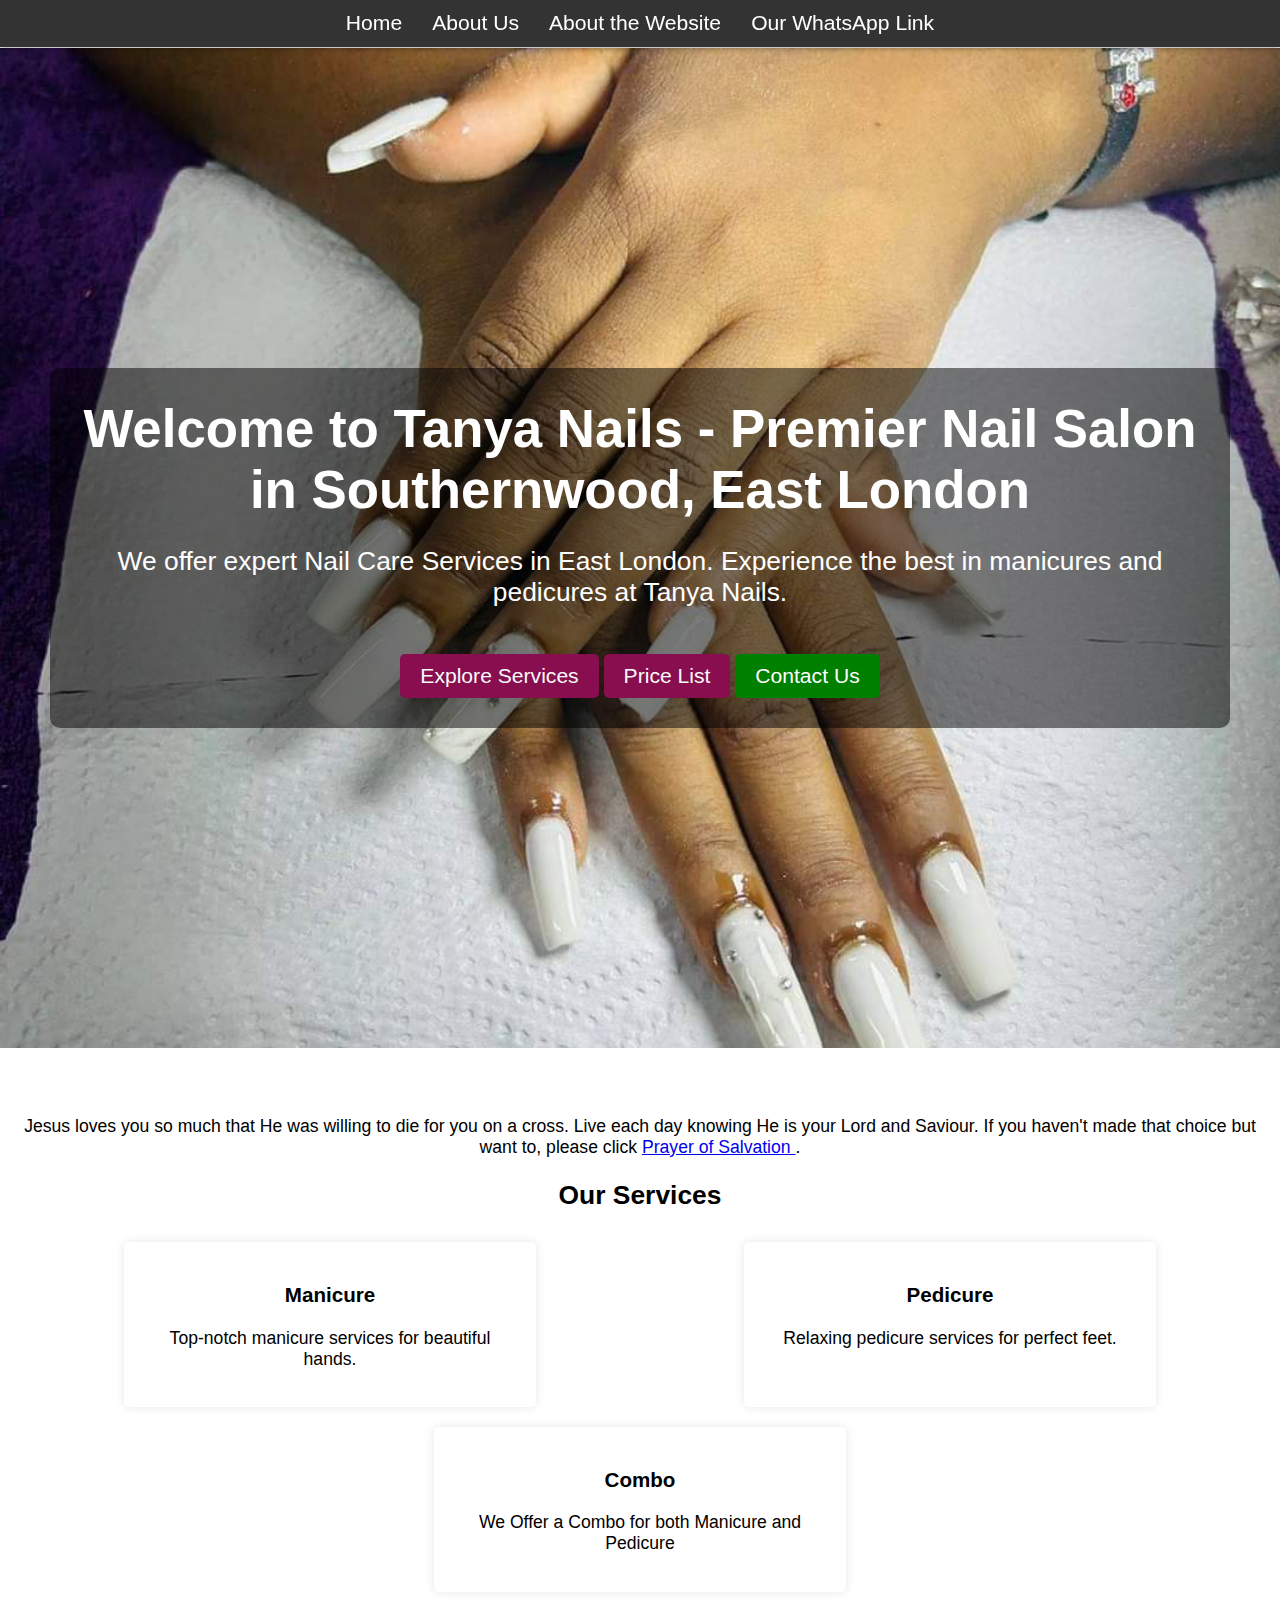
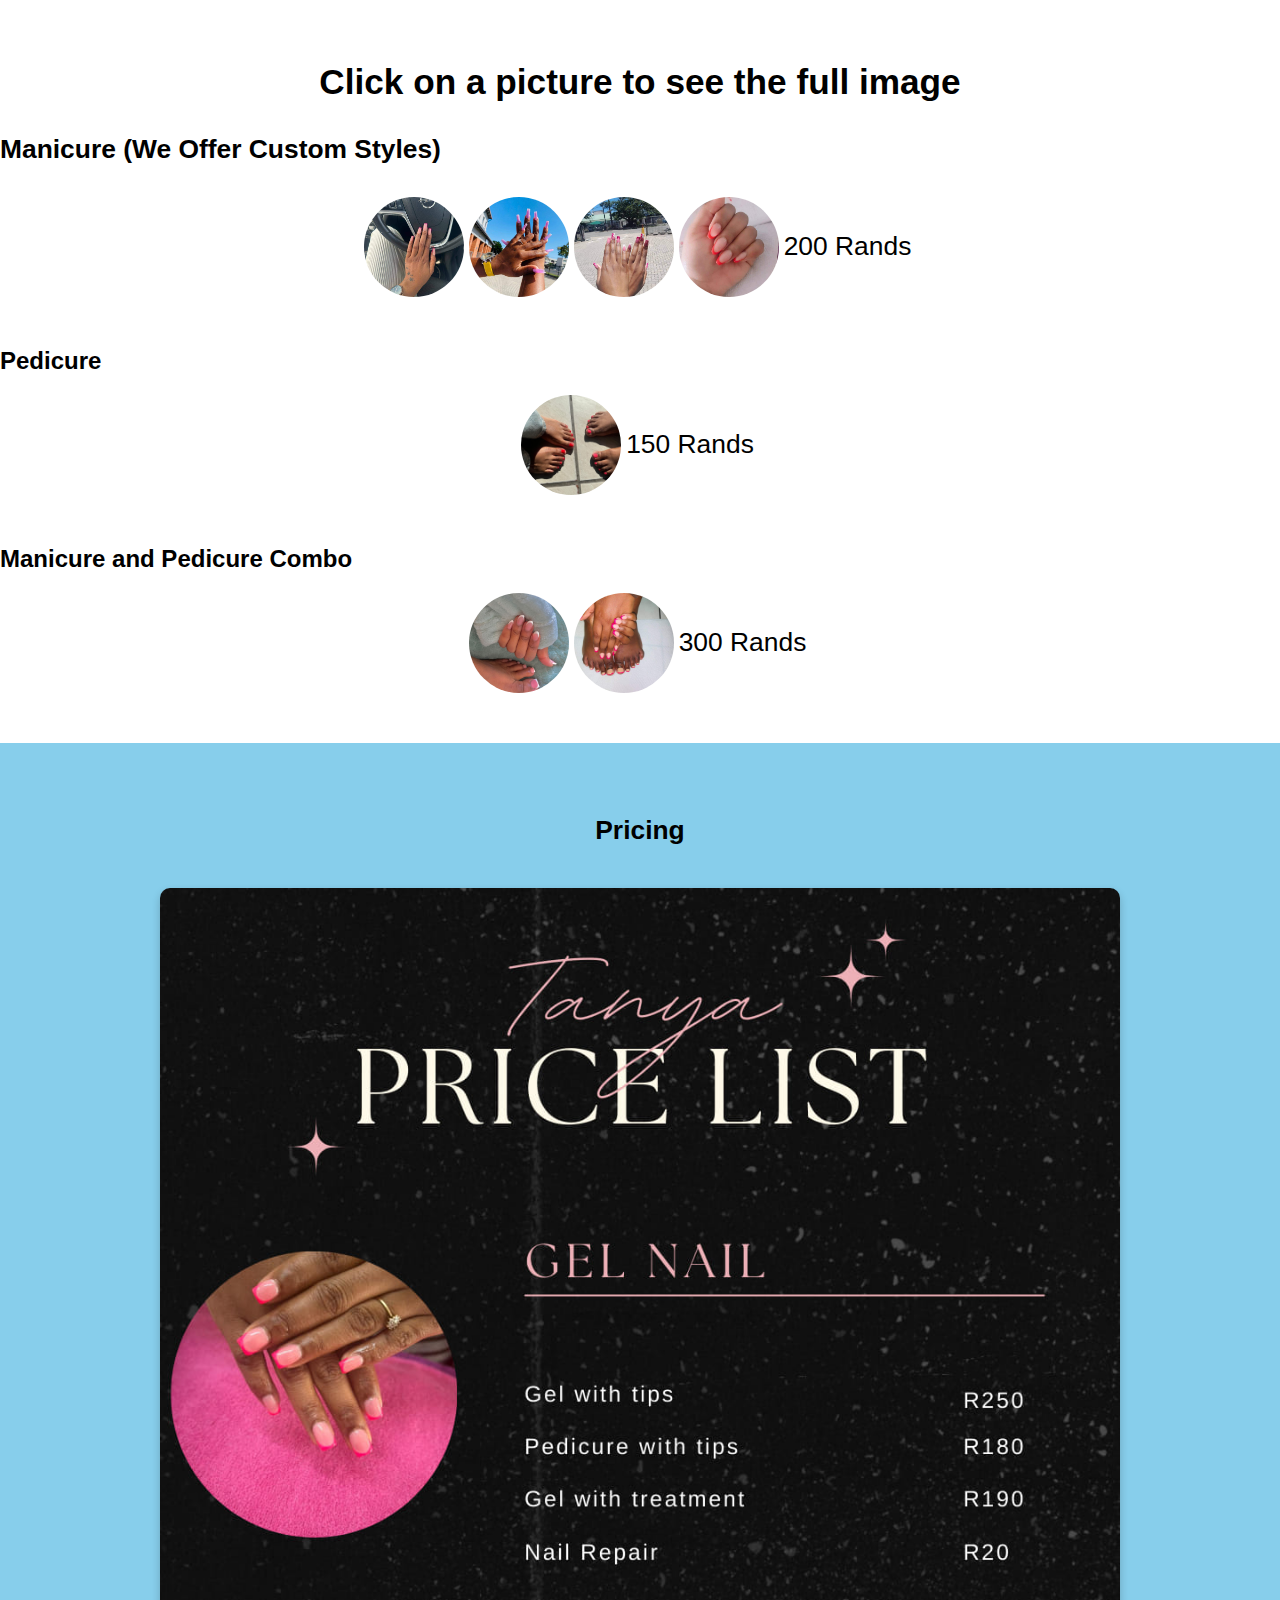
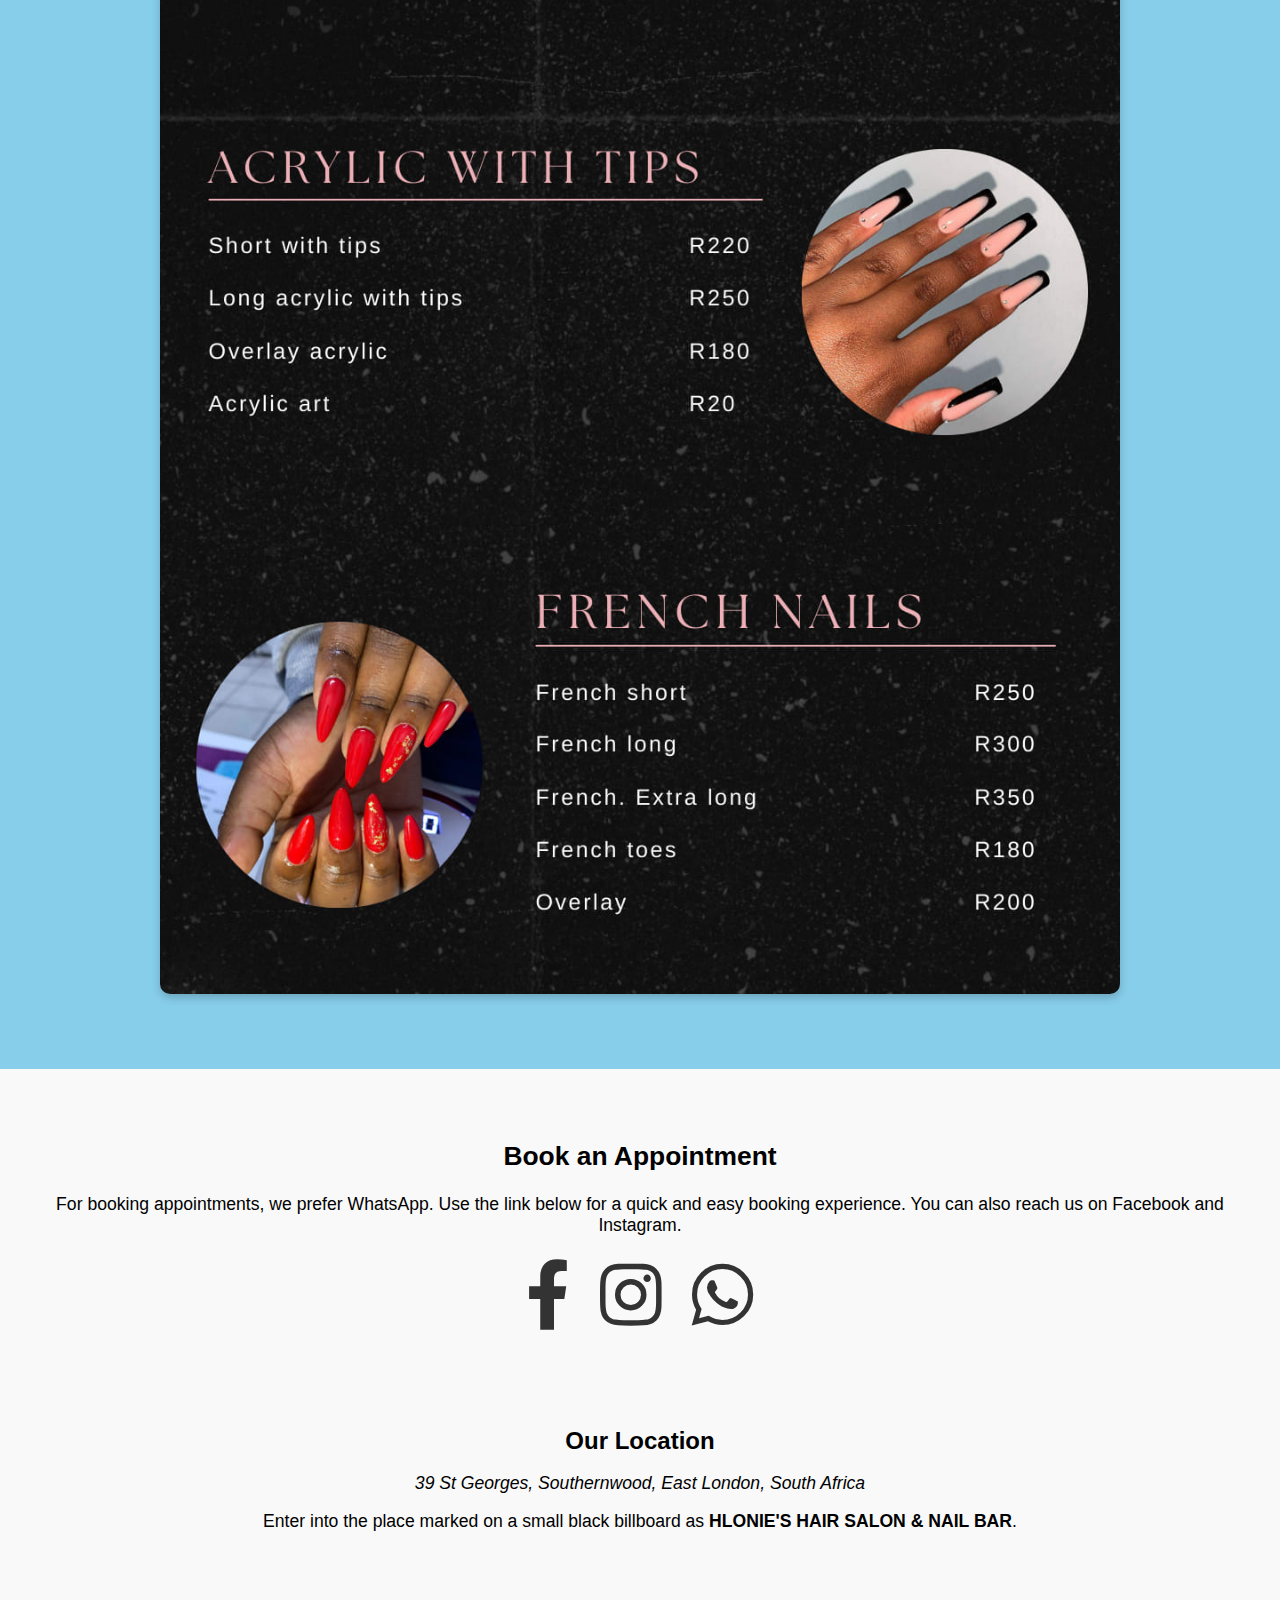
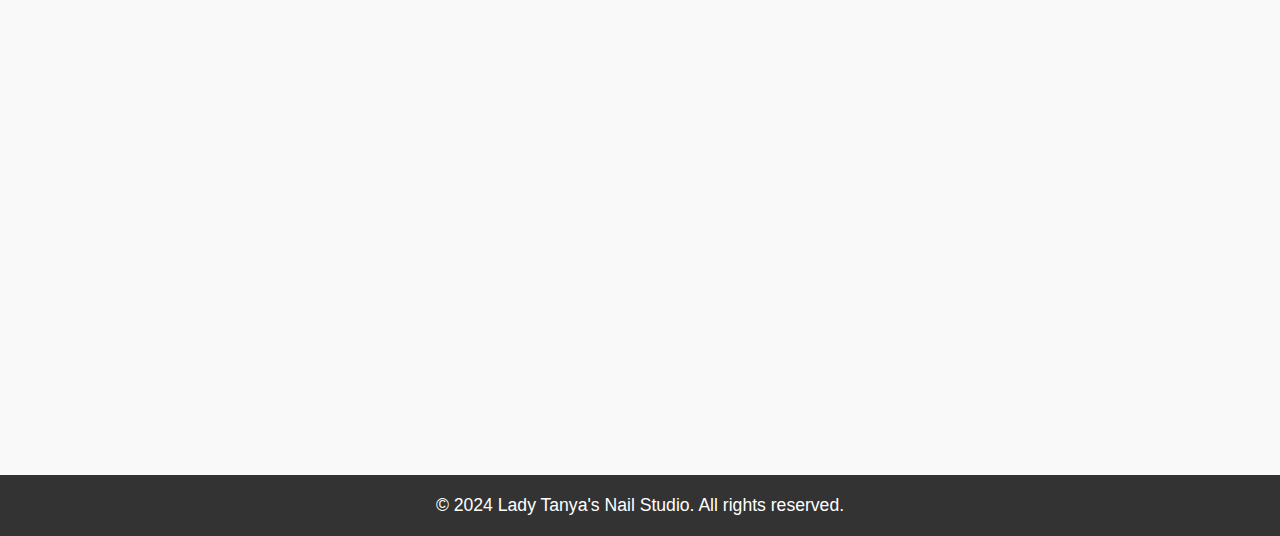
<file: index.html>
<!DOCTYPE html>
<html lang="en">
<head>
    <meta charset="UTF-8">
    <meta name="viewport" content="width=device-width, initial-scale=1.0">
    <meta name="description" content="Lady Tanya's Nail Studio offers top-notch manicure, pedicure, and nail art services in a relaxing environment.">
    <meta name="keywords" content="nail salon, nail technician, manicure, pedicure, nail art, Lady Tanya, nail services, nail salon East London">
    <meta name="author" content="Lady Tanya's Nail Studio">
    <meta name="referrer" content="no-referrer-when-downgrade">
    <meta http-equiv="Permissions-Policy" content="accelerometer=(self)">
    <meta name="google-site-verification" content="IPgzNq2gz60_u79ZXdp950gcF9GBpUDLYjLo77d4l98">
    <title>Nail Salon in East London | Tanya Nails - Expert Manicures & Pedicures</title>
    <link rel="stylesheet" href="styles.css">
    <link rel="stylesheet" href="https://cdnjs.cloudflare.com/ajax/libs/font-awesome/5.15.4/css/all.min.css">
    <script type="application/ld+json">
{
  "@context": "https://schema.org",
  "@type": "NailSalon",
  "name": "Lady Tanya's Nail Studio",
  "address": {
    "@type": "PostalAddress",
    "streetAddress": "39 St Georges",
    "addressLocality": "Southernwood",
    "addressRegion": "East London",
    "addressCountry": "South Africa"
  },
  "telephone": "+27 744 764 143",
  "url": "http://www.yourwebsite.com"
}
</script>

</head>
<body id="home">
  <!-- Navigation Header -->
<header class="navigation-header">
    <nav>
        <ul>
            <li><a href="#home">Home</a></li>
            <li><a href="about-us.html">About Us</a></li>
            <li><a href="about-website.html">About the Website</a></li>
            <li><a href="https://wa.me/27744764143">Our WhatsApp Link</a></li>
        </ul>
    </nav>
</header>

    <!-- Header Section -->
    <header class="hero" aria-label="Introduction section">
        <div class="hero-content">
             <h1>Welcome to Tanya Nails - Premier Nail Salon in Southernwood, East London</h1>
<p>We offer expert Nail Care Services in East London. Experience the best in manicures and pedicures at Tanya Nails.</p>
            <a href="#services" class="btn">Explore Services</a>
             <a href="#pricing" class="btn">Price List</a>
            <button id="contactBtn" class="btn btn-green">Contact Us</button>
        </div>
    </header>

    <!-- Services Section -->
<section id="services" class="services" aria-label="Our Services">
  <aside role="complementary" aria-label="Spiritual Message">
    <p>
        Jesus loves you so much that He was willing to die for you on a cross. Live each day knowing He is your Lord and Saviour. If you haven't made that choice but want to, please click
        <a href="https://www.kcm.org/real-help/salvation/pray/prayer-salvation-and-baptism-holy-spirit?language_content_entity=en-US" 
           title="Prayer of Salvation and Baptism in the Holy Spirit">
           Prayer of Salvation
        </a>.
    </p>
</aside>

    <h2>Our Services</h2>
    <div class="service-list">
        <a href="#manicure" class="service-item">
            <h3>Manicure</h3>
            <p>Top-notch manicure services for beautiful hands.</p>
        </a>
        <a href="#pedicure" class="service-item">
            <h3>Pedicure</h3>
            <p>Relaxing pedicure services for perfect feet.</p>
        </a>
        <a href="#nail-art" class="service-item">
            <h3>Combo</h3>
            <p>We Offer a Combo for both Manicure and Pedicure</p>
        </a>
    </div>
</section>

<!-- Manicure Section -->
<section id="manicure" class="service">
    <h1>Click on a picture to see the full image</h1>
    <h2>Manicure (We Offer Custom Styles)</h2>
    <div class="service-content">
        <div class="service-images">
            <img src="Option2.jpg" loading="lazy" alt="Manicure Image 1" class="thumbnail" onclick="openModal(this.src)">
            <img src="Option 3.jpg" loading="lazy" alt="Manicure Image 2" class="thumbnail" onclick="openModal(this.src)">
            <img src="Option8.jpg" loading="lazy" alt="Manicure Image 3" class="thumbnail" onclick="openModal(this.src)">
            <img src="Option7.jpg" loading="lazy" alt="Manicure Image 4" class="thumbnail" onclick="openModal(this.src)">
        </div>
        <div class="service-price">200 Rands</div>
    </div>
</section>

<!-- Pedicure Section -->
<section id="pedicure" class="service">
    <h3>Pedicure</h3>
    <div class="service-content">
        <div class="service-images">
          <!--  <img src="https://images.pexels.com/photos/3997392/pexels-photo-3997392.jpeg?auto=compress&cs=tinysrgb&w=1260&h=750&dpr=1" alt="Pedicure Image 1" class="thumbnail" onclick="openModal(this.src)"> -->
           <!-- <img src="https://images.pexels.com/photos/3997392/pexels-photo-3997392.jpeg?auto=compress&cs=tinysrgb&w=1260&h=750&dpr=1" alt="Pedicure Image 2" class="thumbnail" onclick="openModal(this.src)"> -->
           <!-- <img src="https://images.pexels.com/photos/3997392/pexels-photo-3997392.jpeg?auto=compress&cs=tinysrgb&w=1260&h=750&dpr=1" alt="Pedicure Image 3" class="thumbnail" onclick="openModal(this.src)"> -->
            <img src="TheToes.jpg" loading="lazy" alt="Pedicure Image 4" class="thumbnail" onclick="openModal(this.src)">
        </div>
        <div class="service-price">150 Rands</div>
    </div>
</section>

<!-- Nail Art Section -->
<section id="nail-art" class="service">
    <h3>Manicure and Pedicure Combo</h3>
    <div class="service-content">
        <div class="service-images">
           <!-- <img src="https://images.pexels.com/photos/3997392/pexels-photo-3997392.jpeg?auto=compress&cs=tinysrgb&w=1260&h=750&dpr=1" alt="Nail Art Image 1" class="thumbnail" onclick="openModal(this.src)"> -->
             <!--<img src="https://images.pexels.com/photos/3997392/pexels-photo-3997392.jpeg?auto=compress&cs=tinysrgb&w=1260&h=750&dpr=1" alt="Nail Art Image 2" class="thumbnail" onclick="openModal(this.src)">-->
             <img src="Combo2.jpg" loading="lazy" alt="Nail Art Image 3" class="thumbnail" onclick="openModal(this.src)"> 
            <img src="Combo1.jpg" loading="lazy" alt="Nail Art Image 4" class="thumbnail" onclick="openModal(this.src)">
        </div>
        <div class="service-price">300 Rands</div>
    </div>
</section>


    <!-- The Modal -->
    <div id="myModal" class="modal">
        <span class="close" onclick="closeModal()">&times;</span>
        <img class="modal-content" id="modalImage">
        <div id="caption"></div>
    </div>

    <script src="script.js"></script>

  <!-- Pricing Section -->
<section id="pricing" class="pricing" aria-label="Pricing">
    <h2>Pricing</h2>
    <div class="pricing-image">
        <img src="PriceList.jpg" alt="Price List" class="price-list-img">
    </div>
</section>


   <!-- Booking Section -->
<section id="booking" class="booking" aria-label="Book an Appointment">
    <h2>Book an Appointment</h2>
    
    <p>For booking appointments, we prefer WhatsApp. Use the link below for a quick and easy booking experience. You can also reach us on Facebook and Instagram.</p>
    <div class="social-media-large">
        <a href="https://www.facebook.com/profile.php?id=100092600753423&mibextid=ZbWKwL" target="_blank" aria-label="Facebook">
            <i class="fab fa-facebook-f"></i>
            <span class="sr-only">Facebook</span>
        </a>
        <a href="https://www.instagram.com/invites/contact/?igsh=4rky65k6roc3&utm_content=re8e1qb" target="_blank" aria-label="Instagram">
            <i class="fab fa-instagram"></i>
            <span class="sr-only">Instagram</span>
        </a>
        <a href="https://wa.me/27744764143" target="_blank" aria-label="WhatsApp">
            <i class="fab fa-whatsapp"></i>
            <span class="sr-only">WhatsApp</span>
        </a>
    </div>
</section>

    <section id="our-location" class="location-section">
    <h2>Our Location</h2>
    <address itemscope itemtype="http://schema.org/PostalAddress">
        <p class="address">
            <span itemprop="streetAddress">39 St Georges</span>, 
            <span itemprop="addressLocality">Southernwood</span>, 
            <span itemprop="addressRegion">East London</span>, 
            <span itemprop="addressCountry">South Africa</span>
        </p>
    </address>
    <p class="location-instructions">
        Enter into the place marked on a small black billboard as 
        <strong itemprop="name">HLONIE'S HAIR SALON & NAIL BAR</strong>.
    </p>
    <iframe 
        src="https://www.google.com/maps/embed?pb=!4v1690203570123!6m8!1m7!1sQkKCXyQimV18IECUrqKXcQ!2m2!1d-33.0032101!2d27.901264!3f148.73!4f15.76!5f0.7820865974627469" 
        style="width:100%; height:500px; border:0;" 
        allowfullscreen="" 
        loading="lazy" 
        referrerpolicy="no-referrer-when-downgrade"
        title="Our Location - Google Maps">
    </iframe>
</section>


    <!-- Footer Section -->
    <footer class="footer" aria-label="Footer">
        <p>&copy; 2024 Lady Tanya's Nail Studio. All rights reserved.</p>
    </footer>

   <!-- Contact Us Modal -->
<div id="contactModal" class="modal" aria-label="Contact Us Modal">
    <div class="modal-content">
        <span class="close" onclick="closeContactModal()">&times;</span>
        <h2>Contact Us</h2>
        <p>Email: <a href="mailto:chitizalinnet@gmail.com">chitizalinnet@gmail.com</a></p>
        <p>Phone: +27 744 764 143</p>
        <div class="social-media">
            <a href="https://www.facebook.com/profile.php?id=100092600753423&mibextid=ZbWKwL" target="_blank"><i class="fab fa-facebook-f"></i></a>
            <a href="https://www.instagram.com/invites/contact/?igsh=4rky65k6roc3&utm_content=re8e1qb" target="_blank"><i class="fab fa-instagram"></i></a>
            <a href="https://www.linkedin.com/in/linnet-chitiza-206654276?trk=contact-info" target="_blank"><i class="fab fa-linkedin-in"></i></a>
            <a href="https://wa.me/27744764143" target="_blank"><i class="fab fa-whatsapp"></i></a>
            <a href="https://t.me/@Ladytanyanails" target="_blank"><i class="fab fa-telegram-plane"></i></a>
        </div>
    </div>
</div>

<!-- The Modal for images -->
<div id="myModal" class="modal">
    <div class="modal-content">
        <span class="close" onclick="closeModal()">&times;</span>
        <img class="modal-image" id="modalImage">
    </div>
</div>

    <script src="script.js"></script>
</body>
</html>
</file>
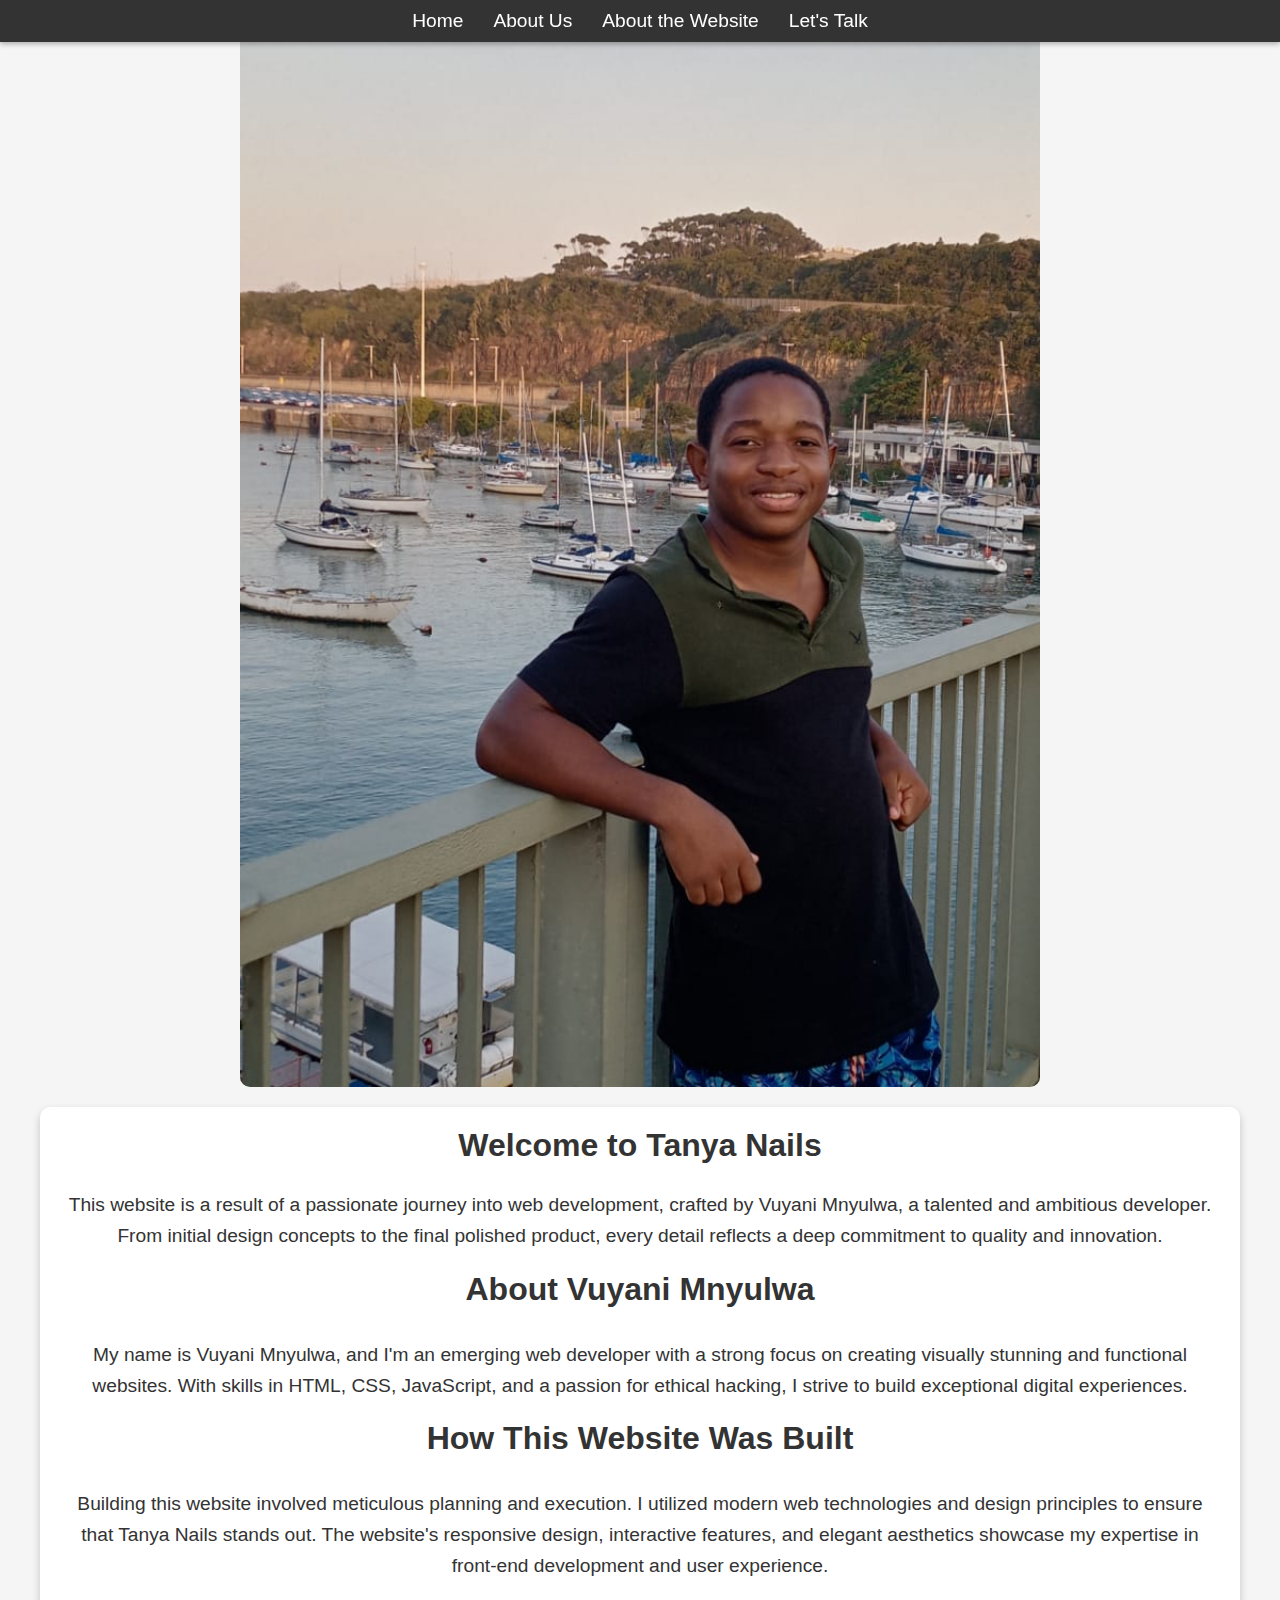
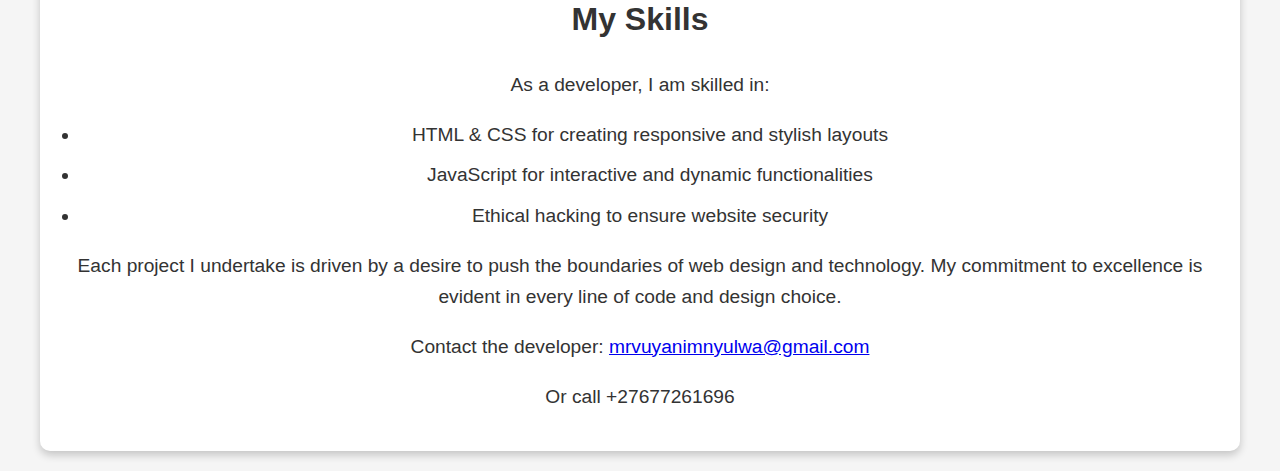
<file: about-website.html>
<!DOCTYPE html>
<html lang="en">
<head>
    <meta charset="UTF-8">
    <meta name="viewport" content="width=device-width, initial-scale=1.0">
    <title>About the Website</title>
    <link rel="stylesheet" href="site.css">
</head>
<body>
    <main>
        <header style="position: fixed; top: 0; width: 100%; background-color: #333; color: white; padding: 10px 0; z-index: 1000; box-shadow: 0 2px 5px rgba(0, 0, 0, 0.3);">
    <nav>
        <ul style="list-style: none; margin: 0; padding: 0; display: flex; justify-content: center;">
            <li style="margin: 0 15px;"><a href="https://tanyanails.shop/" style="color: white; text-decoration: none; font-size: 1.2em;">Home</a></li>
            <li style="margin: 0 15px;"><a href="about-us.html" style="color: white; text-decoration: none; font-size: 1.2em;">About Us</a></li>
            <li style="margin: 0 15px;"><a href="about-website.html" style="color: white; text-decoration: none; font-size: 1.2em;">About the Website</a></li>
            <li style="margin: 0 15px;"><a href="https://wa.me/27744764143" style="color: white; text-decoration: none; font-size: 1.2em;">Let's Talk</a></li>
        </ul>
    </nav>
</header>

        <section class="intro">
            <img src="vuyani.jpg" alt="picture of the developer" class="intro-image">
            <div class="content">
                <h2>Welcome to Tanya Nails</h2>
                <p>This website is a result of a passionate journey into web development, crafted by Vuyani Mnyulwa, a talented and ambitious developer. From initial design concepts to the final polished product, every detail reflects a deep commitment to quality and innovation.</p>
                
                <h3>About Vuyani Mnyulwa</h3>
                <p>My name is Vuyani Mnyulwa, and I'm an emerging web developer with a strong focus on creating visually stunning and functional websites. With skills in HTML, CSS, JavaScript, and a passion for ethical hacking, I strive to build exceptional digital experiences.</p>
                
                <h3>How This Website Was Built</h3>
                <p>Building this website involved meticulous planning and execution. I utilized modern web technologies and design principles to ensure that Tanya Nails stands out. The website's responsive design, interactive features, and elegant aesthetics showcase my expertise in front-end development and user experience.</p>

                <h3>My Skills</h3>
                <p>As a developer, I am skilled in:</p>
                <ul>
                    <li>HTML & CSS for creating responsive and stylish layouts</li>
                    <li>JavaScript for interactive and dynamic functionalities</li>
                    <li>Ethical hacking to ensure website security</li>
                </ul>
                <p>Each project I undertake is driven by a desire to push the boundaries of web design and technology. My commitment to excellence is evident in every line of code and design choice.</p>
                <p>Contact the developer: <a href="mailto:mrvuyanimnyulwa@gmail.com">mrvuyanimnyulwa@gmail.com</a></p>
                <p>Or call +27677261696</p>
            </div>
        </section>
    </main>
</body>
</html>
</file>
<file: styles.css>
/* General Styles */
html {
            scroll-behavior: smooth;
        }
body {
    font-family: Arial, sans-serif;
    margin: 0;
    padding: 0;
    box-sizing: border-box;
    font-size: 1.1em;
}
/* Navigation Header Styles */
.navigation-header {
    position: fixed;
    top: 0;
    width: 100%;
    background-color: #333;
    color: white;
    padding: 11.4px 0;
    z-index: 1000; /* Ensure it stays on top */
    box-shadow: 0 2px 5px rgba(0, 0, 0, 0.3);
}

.navigation-header nav ul {
    list-style: none;
    margin: 0;
    padding: 0;
    display: flex;
    justify-content: center;
}

.navigation-header nav ul li {
    margin: 0 15px;
}

.navigation-header nav ul li a {
    color: white;
    text-decoration: none;
    font-size: 1.2em;
    transition: color 0.3s ease;
}

.navigation-header nav ul li a:hover {
    color: #e91e63; /* Color for hover effect */
}

/* Adjust the top margin for content to avoid overlap */
body {
    margin-top: 48px; /* Adjust this value based on the header height */
}

.header, .services, .pricing, .booking, .footer {
    text-align: center;
    padding: 20px;
}

/* Hero Section */
.hero {
    background: url('Fav.jpg') no-repeat center center/cover;
    color: white;
    height: 100vh;
    display: flex;
    justify-content: center;
    align-items: center;
    text-align: center;
    padding: 50px;
}

.hero-content {
    background-color: rgba(0, 0, 0, 0.5);
    padding: 30px;
    border-radius: 10px;
}

.hero h1 {
    font-size: 3em;
    margin: 0;
}

.hero p {
    font-size: 1.5em;
}

.btn {
    background-color: #880e4f; /* Much darker shade of pink for higher contrast */
    color: #f8f9fa; /* Off-white text color */
    padding: 10px 20px;
    font-size: 1.2em;
    text-decoration: none;
    border-radius: 5px;
    margin-top: 20px;
    display: inline-block;
    cursor: pointer;
}
.btn-green {
    background-color: green; /* Change to the shade of green you prefer */
    color: white; /* Text color for contrast */
    border: none; /* Removes default border */
}
/* Other CSS styles */

/* Centering text for the Manicure Section */
#manicure h1 {
    text-align: center; /* Center text horizontally */
    margin: 0; /* Optional: remove default margins if necessary */
    padding: 10px; /* Optional: add padding for spacing */
}

/* Services Section */
.services {
    background-color: #ffffff;
    padding: 50px 20px;
}

.service-list {
    display: flex;
    justify-content: space-around;
    flex-wrap: wrap;
}

.service-item {
    background-color: white;
    padding: 20px;
    margin: 10px;
    width: 30%;
    box-shadow: 0 0 10px rgba(0, 0, 0, 0.1);
    border-radius: 5px;
    transition: background-color 0.3s ease;
    text-decoration: none;
    color: inherit;
}

.service-item:hover {
    cursor: pointer;
    background-color: rgba(233, 30, 99, 0.1);
}

.service {
    margin-bottom: 40px;
}

.service h3 {
    font-size: 24px;
    margin-bottom: 10px;
}

.service-content {
    display: flex;
    align-items: center;
    justify-content: center;
    padding: 10px;
    border-radius: 5px;
    transition: background-color 0.3s ease;
    background-color: transparent;
    text-align: center;
}

.service-images {
    display: flex;
    justify-content: center;
    gap: 5px;
}

.service-images img {
    width: 100px;
    height: 100px;
    object-fit: cover;
    border-radius: 50%;
    cursor: pointer;
    transition: opacity 0.3s ease, transform 0.3s ease;
    margin: 0;
    padding: 0;
}

.service-price-container {
    margin-left: 0;
    text-align: center;
}

.service-price {
    font-size: 1.5em;
    padding: 5px;
    border-radius: 5px;
    transition: background-color 0.3s ease;
}

/* Hover effects for service content */
.service:nth-of-type(1) .service-content:hover {
    background-color: peachpuff;
}

.service:nth-of-type(2) .service-content:hover {
    background-color: #d8bfd8;
}

.service:nth-of-type(3) .service-content:hover {
    background-color: lightpink;
}

/* Pricing Section */

.pricing {
    background-color: #87CEEB;
    padding: 50px 20px;
}

.pricing table {
    width: 80%;
    margin: 0 auto;
    border-collapse: collapse;
}

.pricing th, .pricing td {
    border: 1px solid #ddd;
    padding: 10px;
}

.pricing th {
    background-color: #e91e63;
    color: white;
}
/* Pricing Section Image Styles */
.pricing-image {
    text-align: center; /* Center the image */
    padding: 20px; /* Add padding around the image */
}

.price-list-img {
    max-width: 80%; /* Adjust the maximum width as needed */
    height: auto; /* Maintain aspect ratio */
    border-radius: 10px; /* Optional: add some rounding to the corners */
    box-shadow: 0 4px 8px rgba(0, 0, 0, 0.2); /* Optional: add some shadow for depth */
}


/* Booking Section */
.booking {
    background-color: #f9f9f9;
    padding: 50px 20px;
}

.social-media-large {
    display: flex;
    justify-content: center;
    margin-top: 20px;
}

.social-media-large a {
    color: #333;
    margin: 0 15px;
    text-decoration: none;
    font-size: 4em;
    transition: color 0.3s ease;
}

.social-media-large a:hover {
    color: #f68c8b;
}

/* Footer Section */
.footer {
    background-color: #333;
    color: white;
    padding: 20px 0;
    text-align: center;
    position: relative;
}

.footer p {
    margin: 0;
    padding: 0;
}

.social-media {
    margin-top: 10px;
}

.social-media a {
    color: white;
    margin: 0 10px;
    text-decoration: none;
    font-size: 1.5em;
    transition: color 0.3s ease;
}

.social-media a:hover {
    color: blue;
}

/* Location Section */
#our-location {
    padding: 20px;
    background-color: #f9f9f9;
    text-align: center;
}

#our-location h2 {
    font-size: 24px;
    margin-bottom: 10px;
}

.full-width-iframe {
    width: 100%;
    height: 450px;
    border: none;
}

/* General modal styles */
.modal {
    display: none;
    position: fixed;
    z-index: 1;
    left: 0;
    top: 0;
    width: 100%;
    height: 100%;
    overflow: auto;
    background-color: rgba(0, 0, 0, 0.4);
}

/* Modal content styles */
.modal-content {
    background-color: white;
    padding: 20px;
    border: 1px solid #888;
    box-shadow: 0 5px 15px rgba(0, 0, 0, 0.3);
    border-radius: 10px;
    position: relative;
    text-align: center;
    margin: 5% auto;
    max-width: 90%;
}

/* Close button */
.close {
    color: #aaa;
    float: right;
    font-size: 28px;
    font-weight: bold;
}

.close:hover, .close:focus {
    color: red;
    text-decoration: none;
    cursor: pointer;
}

/* Image modal specific styles */
#myModal .modal-content {
    display: flex;
    justify-content: center;
    align-items: center;
    padding: 0;
}

#myModal img {
    height: auto;
    width: auto;
    max-width: 90vw;
    max-height: 90vh;
    object-fit: contain;
}

/* Contact Us Modal */
#contactModal .modal-content {
    width: 80%; /* Increased width for larger content */
    max-width: 600px; /* Ensure it doesn't get too wide */
    padding: 40px; /* Adjust padding for a bigger content area */
    margin: 14% auto;
    border-radius: 20px;
    box-shadow: 0 3px 6px rgba(0, 0, 0, 0.2);
    font-size: 1.2em;
    background-color: white;
    position: relative;
}

#contactModal .social-media {
    display: flex;
    justify-content: center;
    gap: 15px;
    margin-top: 20px; /* Increased spacing above social media icons */
}

#contactModal .social-media a {
    font-size: 2em;
    color: #333;
    transition: color 0.3s ease;
}

#contactModal .social-media a:hover {
    color: pink;
}

#contactModal .close {
    position: absolute;
    top: 8px;
    right: 15px;
    font-size: 44px;
}

.modal .social-media a {
    color: #333;
    margin: 10px;
    text-decoration: none;
    font-size: 1.5em;
    transition: color 0.3s ease;
}

.modal .social-media a:hover {
    color: blue;
}

/* Media queries for responsiveness */
@media (max-width: 768px) {
    .hero-content h1 {
        font-size: 2.5em;
    }

    .hero-content p {
        font-size: 1.2em;
    }

    .service-list {
        flex-direction: column;
        align-items: center;
    }

    .service-item {
        width: 80%;
    }

    .service-content {
        flex-direction: column;
        text-align: center;
    }

    .service-images {
        justify-content: center;
    }

    .service-images img {
        width: 80px;
        height: 80px;
    }

    .service-price-container {
        margin: 20px 0 0 0;
    }

    .modal-content {
        width: 80%;
    }

      #contactModal .modal-content {
        width: 71%; /* Adjust for smaller screens */
        height: 50%;
        max-width: 100%; /* Full width on small screens */
        padding: 45px; /* Less padding for small screens */
    }
    #contactModal .close {
    position: absolute;
    top: 40px; /* Adjust top for visibility */
    right: 20px; /* Adjust right for visibility */
    font-size: 67px; /* Set a smaller font size for mobile */
    cursor: pointer; /* Make sure it's clickable */
}
  .close {
    color: #aaa;
    float: right;
    font-size: 28px;
    font-weight: bold;
}

.close:hover, .close:focus {
    color: red;
    text-decoration: none;
    cursor: pointer;
  
}
}
</file>
<file: site.css>
body {
    font-family: 'Arial', sans-serif;
    margin: 0;
    padding: 0;
    box-sizing: border-box;
    color: #333;
    background-color: #f5f5f5;
}
/* Rolling Header Styles */
.navigation-header {
    position: fixed;
    top: 0;
    width: 100%;
    background-color: #333;
    color: white;
    padding: 10px 0;
    z-index: 1000; /* Ensure it stays on top */
    box-shadow: 0 2px 5px rgba(0, 0, 0, 0.3);
}

.navigation-header nav ul {
    list-style: none;
    margin: 0;
    padding: 0;
    display: flex;
    justify-content: center;
}

.navigation-header nav ul li {
    margin: 0 15px;
}

.navigation-header nav ul li a {
    color: white;
    text-decoration: none;
    font-size: 1.2em;
    transition: color 0.3s ease;
}

.navigation-header nav ul li a:hover {
    color: #e91e63; /* Color for hover effect */
}

header {
    background-color: #e91e63;
    color: white;
    padding: 20px;
    text-align: center;
    box-shadow: 0 2px 5px rgba(0, 0, 0, 0.3);
}

header h1 {
    margin: 0;
    font-size: 2.5em;
    font-family: 'Arial', sans-serif;
    animation: drop 1s ease-out;
}

.intro {
    display: flex;
    flex-direction: column;
    align-items: center;
    padding: 20px;
    max-width: 1200px;
    margin: 0 auto;
    text-align: center;
}

.intro-image {
    width: 80%;
    max-width: 800px;
    height: auto;
    border-radius: 10px;
    margin-bottom: 20px;
}

.content {
    background: white;
    padding: 20px;
    border-radius: 10px;
    box-shadow: 0 4px 8px rgba(0, 0, 0, 0.2);
}

.content h2, .content h3 {
    font-family: 'Arial', sans-serif;
    font-size: 2em;
    margin-top: 0;
    animation: drop 1s ease-out;
}

.content p, .content ul {
    font-size: 1.2em;
    line-height: 1.6;
}

.content ul {
    list-style: disc;
    margin: 0;
    padding-left: 20px;
}

.content li {
    margin-bottom: 10px;
}

@keyframes drop {
    from {
        opacity: 0;
        transform: translateY(-20px);
    }
    to {
        opacity: 1;
        transform: translateY(0);
    }
}
</file>
